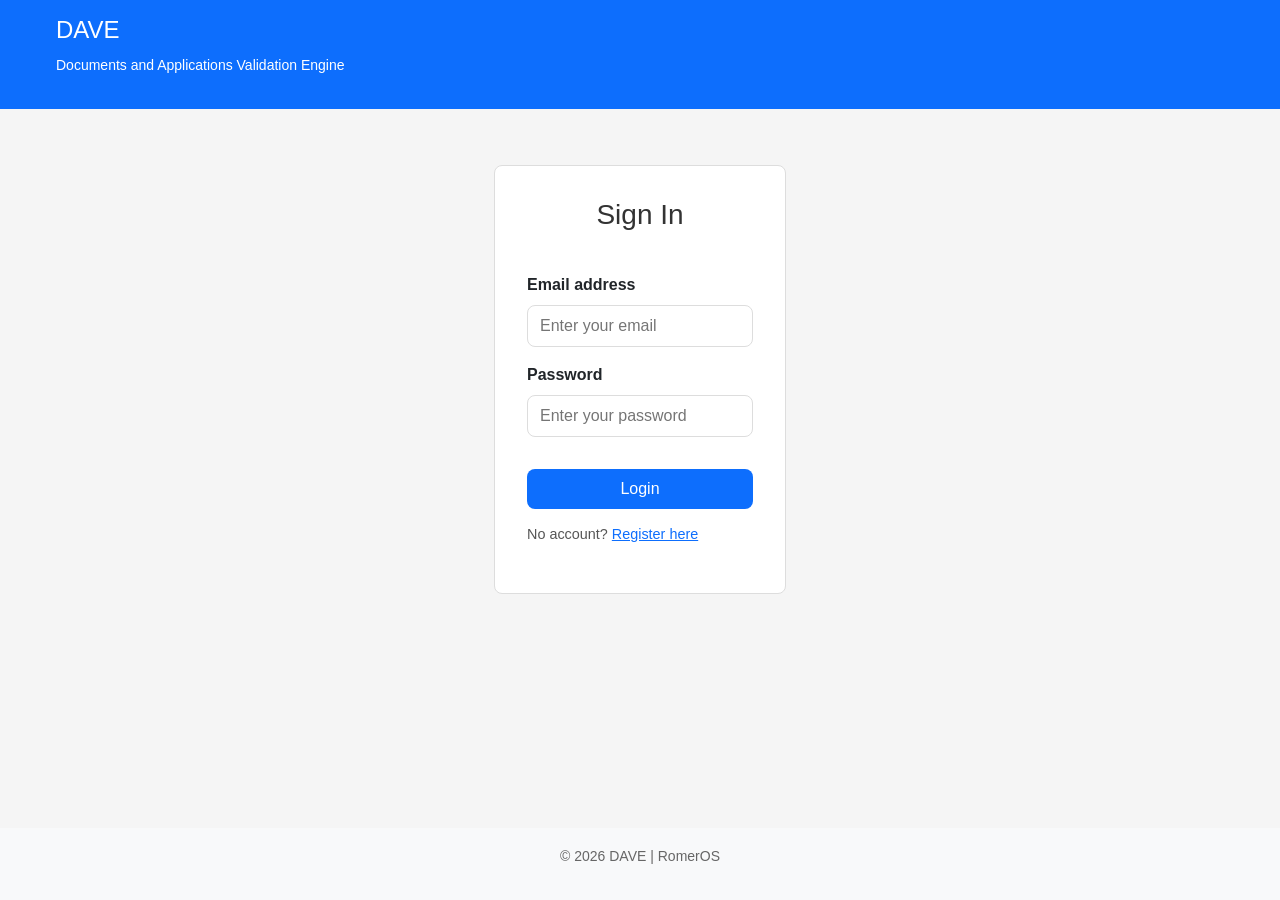
<file: DAVE_Code/frontend/index.html>
﻿<!DOCTYPE html>
<html lang="en">
<head>
    <meta charset="UTF-8">
    <meta name="viewport" content="width=device-width, initial-scale=1.0">
    <title>DAVE - Dashboard</title>
    <link href="https://cdn.jsdelivr.net/npm/bootstrap@5.3.0/dist/css/bootstrap.min.css" rel="stylesheet">
    <link rel="stylesheet" href="styles.css">
</head>
<body>

    <header class="page-header">
        <div class="main-container">
            <div class="header-top">
                <div class="title-section">
                    <h1 class="main-title">DAVE</h1>
                    <p class="subtitle"><small>Documents and Applications Validation Engine</small></p>
                </div>
                <div class="user-info">
                    <a href="profile.html" class="header-text-link" id="header-user-name" title="My Profile"></a>
                    <a href="#" id="notif-toggle" class="header-text-link" title="Notifications">
                        🔔 <span id="notif-badge" class="notif-badge" style="display:none">0</span>
                    </a>
                    <a href="profile.html" class="header-text-link">My Profile</a>
                    <a href="admin.html" id="admin-link" class="header-text-link" style="display:none">Admin Panel</a>
                    <a href="#" id="logout-btn" class="header-text-link">Logout</a>
                </div>
            </div>
        </div>
    </header>

    <div class="main-container main-content">

        <!-- Notifications panel -->
        <div id="notif-panel" class="info-card" style="display:none;max-height:320px;overflow-y:auto;margin-bottom:1.5em">
            <div class="card-title" style="display:flex;justify-content:space-between;align-items:center">
                <h5 style="margin:0">Notifications</h5>
                <button id="mark-all-btn" class="secondary-button" style="padding:0.25em 0.7em;font-size:0.82rem">Mark all read</button>
            </div>
            <div id="notif-list" class="card-content" style="padding:0"></div>
        </div>

        <!-- Applications table -->
        <div class="section">
            <div class="info-card">
                <div class="card-title" style="display:flex;justify-content:space-between;align-items:center">
                    <h5 style="margin:0">My Applications</h5>
                    <button id="new-app-btn" class="primary-button">+ New Application</button>
                </div>
                <div class="card-content" style="padding:0">
                    <div id="apps-loading" class="centered" style="padding:2.5em">
                        <span class="spinner-border spinner-border-sm"></span>&nbsp; Loading applications…
                    </div>
                    <div id="apps-empty" style="display:none;padding:2em;text-align:center;color:#666">
                        No applications yet. Click <strong>+ New Application</strong> to start.
                    </div>
                    <table id="apps-table" class="data-table" style="display:none">
                        <thead>
                            <tr>
                                <th>Case ID</th>
                                <th>Type</th>
                                <th>Status</th>
                                <th>Created</th>
                                <th>Updated</th>
                                <th></th>
                            </tr>
                        </thead>
                        <tbody id="apps-tbody"></tbody>
                    </table>
                </div>
            </div>
        </div>

    </div>

    <!-- New Application Modal -->
    <div id="new-app-modal" class="modal-overlay" style="display:none">
        <div class="modal-box">
            <div class="modal-header">
                <h5>New Application</h5>
                <button id="modal-close-btn" class="modal-close">&times;</button>
            </div>
            <div class="modal-body">
                <div class="form-group">
                    <label class="input-label">Application Type</label>
                    <select id="type-select" class="form-input">
                        <option value="">Loading…</option>
                    </select>
                </div>
                <div id="type-desc" class="info-message" style="display:none"></div>
                <div id="modal-msg" class="login-message" style="display:none"></div>
            </div>
            <div class="modal-footer">
                <button id="modal-cancel-btn" class="secondary-button">Cancel</button>
                <button id="modal-create-btn" class="primary-button">Create Application</button>
            </div>
        </div>
    </div>

    <footer class="page-footer">
        <p class="footer-text"><small>&copy; 2026 DAVE | RomerOS</small></p>
    </footer>

    <script src="api.js?v=20260427"></script>
    <script src="app.js?v=20260427"></script>
</body>
</html>
</file>
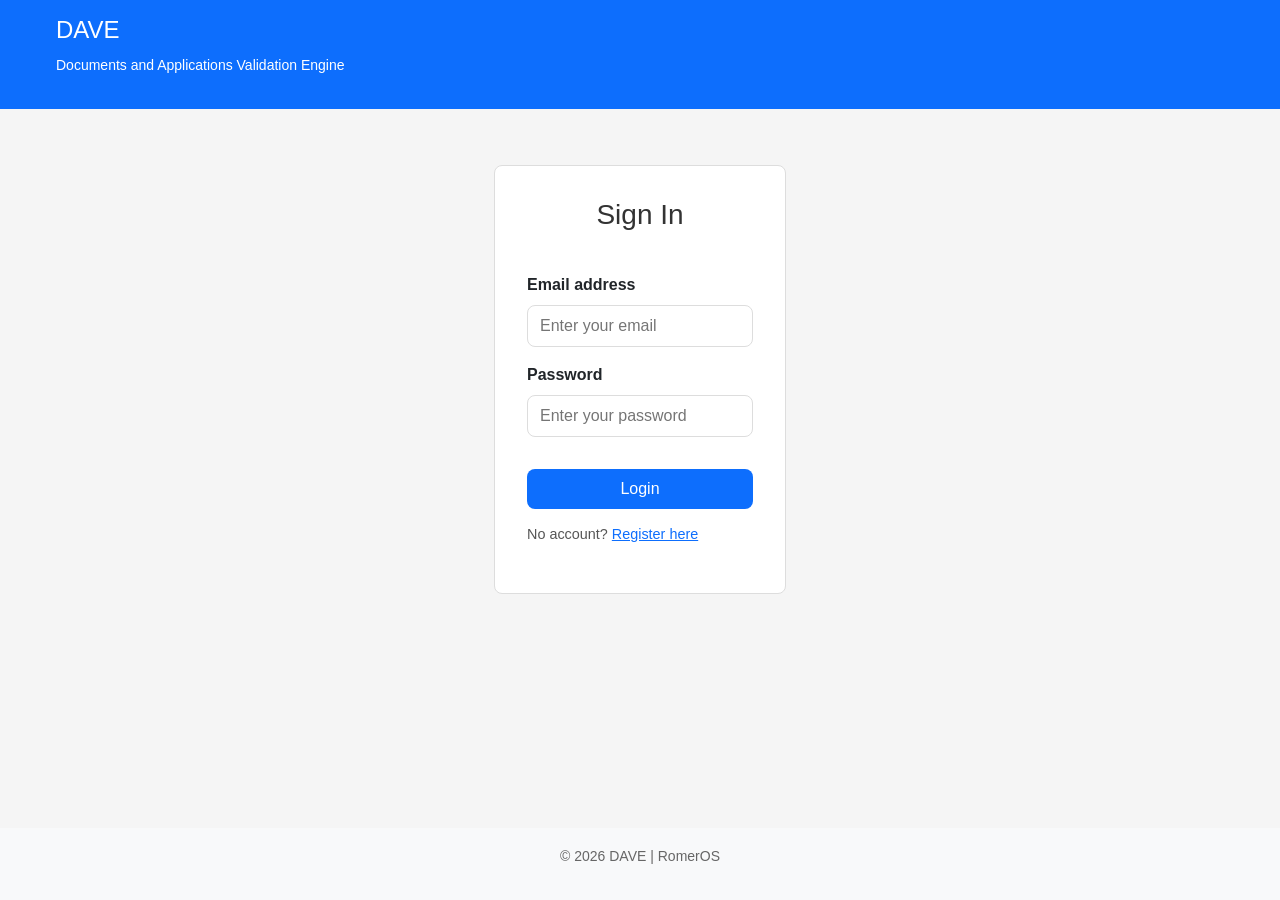
<file: DAVE_Code/frontend/admin.html>
<!DOCTYPE html>
<html lang="en">
<head>
    <meta charset="UTF-8">
    <meta name="viewport" content="width=device-width, initial-scale=1.0">
    <title>DAVE - Admin Panel</title>
    <link href="https://cdn.jsdelivr.net/npm/bootstrap@5.3.0/dist/css/bootstrap.min.css" rel="stylesheet">
    <link rel="stylesheet" href="styles.css">
</head>
<body>

    <header class="page-header">
        <div class="main-container">
            <div class="header-top">
                <div class="title-section">
                    <h1 class="main-title">DAVE - Admin</h1>
                    <p class="subtitle"><small>Documents and Applications Validation Engine</small></p>
                </div>
                <div class="user-info">
                    <a href="index.html" class="header-text-link">Dashboard</a>
                    <a href="profile.html" class="header-text-link">My Profile</a>
                    <a href="#" id="logout-btn" class="header-text-link">Logout</a>
                </div>
            </div>
        </div>
    </header>

    <div class="main-container main-content">

        <div class="tab-bar">
            <button class="tab-btn tab-active" id="tab-apps-btn" onclick="switchTab('apps')">Applications</button>
            <button class="tab-btn" id="tab-users-btn" onclick="switchTab('users')">Users</button>
        </div>

        <div id="tab-apps">
            <div class="section">
                <div class="info-card">
                    <div class="card-title" style="display:flex;justify-content:space-between;align-items:center;flex-wrap:wrap;gap:0.5em">
                        <h5 style="margin:0">All Applications</h5>
                        <div style="display:flex;gap:0.5em;align-items:center">
                            <label class="input-label" style="margin:0">Filter:</label>
                            <select id="status-filter" class="form-input" style="width:auto;padding:0.3em 0.6em">
                                <option value="">All Statuses</option>
                                <option value="draft">Draft</option>
                                <option value="submitted">Submitted</option>
                                <option value="under_review">Under Review</option>
                                <option value="approved">Approved</option>
                                <option value="rejected">Rejected</option>
                            </select>
                            <button class="secondary-button" onclick="loadAdminApps()" style="padding:0.35em 0.8em">Refresh</button>
                        </div>
                    </div>
                    <div class="card-content" style="padding:0">
                        <div id="admin-apps-loading" class="centered" style="padding:2.5em">
                            <span class="spinner-border spinner-border-sm"></span>&nbsp; Loading…
                        </div>
                        <table id="admin-apps-table" class="data-table" style="display:none">
                            <thead>
                                <tr>
                                    <th>Case ID</th>
                                    <th>Type</th>
                                    <th>Status</th>
                                    <th>Submitted</th>
                                    <th></th>
                                </tr>
                            </thead>
                            <tbody id="admin-apps-tbody"></tbody>
                        </table>
                    </div>
                </div>
            </div>
        </div>

        <div id="tab-users" style="display:none">
            <div class="section">
                <div class="info-card">
                    <div class="card-title" style="display:flex;justify-content:space-between;align-items:center">
                        <h5 style="margin:0">All Users</h5>
                        <button class="secondary-button" onclick="loadAdminUsers()" style="padding:0.35em 0.8em">Refresh</button>
                    </div>
                    <div class="card-content" style="padding:0">
                        <div id="admin-users-loading" class="centered" style="padding:2.5em">
                            <span class="spinner-border spinner-border-sm"></span>&nbsp; Loading…
                        </div>
                        <table id="admin-users-table" class="data-table" style="display:none">
                            <thead>
                                <tr>
                                    <th>Name</th>
                                    <th>Email</th>
                                    <th>Role</th>
                                    <th>Status</th>
                                    <th>Registered</th>
                                </tr>
                            </thead>
                            <tbody id="admin-users-tbody"></tbody>
                        </table>
                    </div>
                </div>
            </div>
        </div>

    </div>

    <div id="review-modal" class="modal-overlay" style="display:none">
        <div class="modal-box">
            <div class="modal-header">
                <h5 id="review-modal-title">Review Application</h5>
                <button onclick="closeReviewModal()" class="modal-close">&times;</button>
            </div>
            <div class="modal-body">
                <div id="review-info" style="margin-bottom:1em;color:#555" class="small-text"></div>
                <div class="form-group">
                    <label class="input-label">New Status</label>
                    <select id="review-status" class="form-input">
                        <option value="under_review">Under Review</option>
                        <option value="approved">Approved</option>
                        <option value="rejected">Rejected</option>
                    </select>
                </div>
                <div class="form-group">
                    <label class="input-label">Admin Notes <span style="color:#999;font-weight:normal">(optional - visible to applicant)</span></label>
                    <textarea id="review-notes" class="text-area" rows="3"
                              placeholder="Reason for decision, missing documents, etc."></textarea>
                </div>
                <div id="review-msg" class="login-message" style="display:none"></div>
            </div>
            <div class="modal-footer">
                <button onclick="closeReviewModal()" class="secondary-button">Cancel</button>
                <button onclick="submitReview()" class="primary-button">Update Status</button>
            </div>
        </div>
    </div>

    <footer class="page-footer">
        <p class="footer-text"><small>&copy; 2026 DAVE - Admin</small></p>
    </footer>

    <script src="api.js?v=20260427"></script>
    <script src="admin.js?v=20260427"></script>
</body>
</html>
</file>
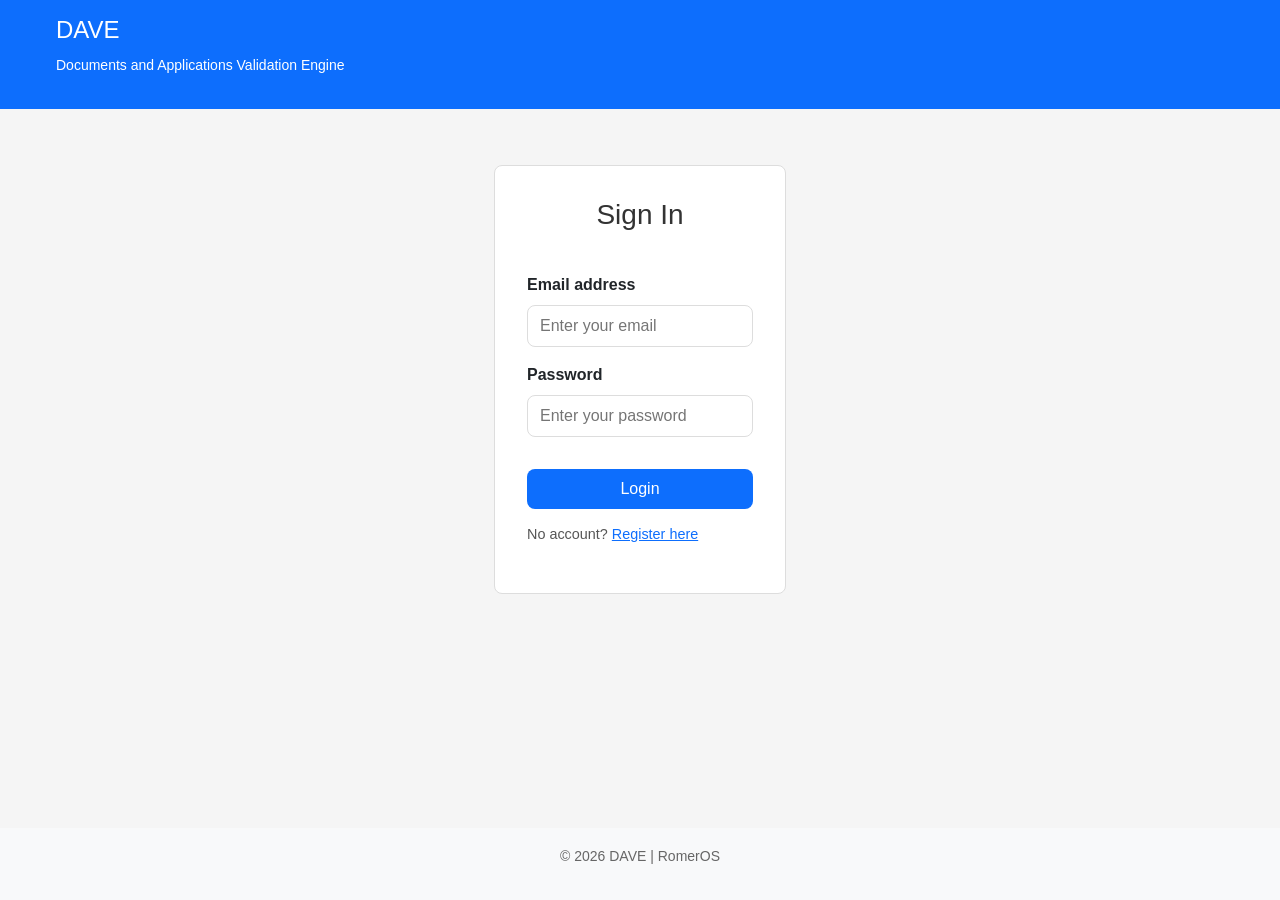
<file: DAVE_Code/frontend/application.html>
<!DOCTYPE html>
<html lang="en">
<head>
    <meta charset="UTF-8">
    <meta name="viewport" content="width=device-width, initial-scale=1.0">
    <title>DAVE - Application</title>
    <link href="https://cdn.jsdelivr.net/npm/bootstrap@5.3.0/dist/css/bootstrap.min.css" rel="stylesheet">
    <link rel="stylesheet" href="styles.css">
</head>
<body>

    <header class="page-header">
        <div class="main-container">
            <div class="header-top">
                <div class="title-section">
                    <h1 class="main-title">DAVE</h1>
                    <p class="subtitle"><small>Documents and Applications Validation Engine</small></p>
                </div>
                <div class="user-info">
                    <a href="index.html" class="header-text-link">My Applications</a>
                    <a href="profile.html" class="header-text-link">My Profile</a>
                    <a href="#" id="logout-btn" class="header-text-link">Logout</a>
                </div>
            </div>
        </div>
    </header>

    <div class="main-container main-content">

        <div id="loading-section" class="centered" style="padding:3em">
            <span class="spinner-border"></span>&nbsp; Loading application…
        </div>

        <div id="content-section" style="display:none">

            <div class="section">
                <div class="info-card">
                    <div class="card-title" style="display:flex;justify-content:space-between;align-items:center;flex-wrap:wrap;gap:0.5em">
                        <h5 style="margin:0" id="app-page-title">Application</h5>
                        <div id="app-actions"></div>
                    </div>
                    <div class="card-content">
                        <div class="two-columns">
                            <div class="column">
                                <table class="info-table">
                                    <tr><td class="label">Case ID:</td>   <td id="case-id">—</td></tr>
                                    <tr><td class="label">Type:</td>       <td id="app-type">—</td></tr>
                                    <tr><td class="label">Status:</td>     <td id="app-status">—</td></tr>
                                </table>
                            </div>
                            <div class="column">
                                <table class="info-table">
                                    <tr><td class="label">Created:</td>    <td id="created-at">—</td></tr>
                                    <tr><td class="label">Updated:</td>    <td id="updated-at">—</td></tr>
                                    <tr><td class="label">Submitted:</td>  <td id="submitted-at">—</td></tr>
                                </table>
                            </div>
                        </div>
                        <div id="admin-notes-row" style="display:none;margin-top:0.75em;padding:0.5em;background:#fff3cd;border-radius:0.4em">
                            <strong>Admin Notes:</strong> <span id="admin-notes"></span>
                        </div>
                    </div>
                </div>
            </div>

            <div class="section">
                <div class="info-card">
                    <div class="card-title" style="display:flex;justify-content:space-between;align-items:center">
                        <h5 style="margin:0">Application Form</h5>
                        <div>
                            <button id="edit-btn"   class="secondary-button" style="display:none;padding:0.3em 0.8em;font-size:0.85rem">Edit</button>
                            <button id="save-btn"   class="primary-button"   style="display:none;padding:0.3em 0.8em;font-size:0.85rem">Save</button>
                            <button id="cancel-btn" class="danger-button"    style="display:none;padding:0.3em 0.8em;font-size:0.85rem;margin-left:0.3em">Cancel</button>
                        </div>
                    </div>
                    <div class="card-content">
                        <div id="form-view"></div>
                        <div id="form-edit" style="display:none"></div>
                        <div id="form-msg" class="login-message" style="display:none;margin-top:0.5em"></div>
                    </div>
                </div>
            </div>

            <div class="section">
                <div class="info-card">
                    <div class="card-title"><h5 style="margin:0">Document Checklist</h5></div>
                    <div class="card-content">
                        <div id="checklist-loading" class="centered" style="padding:1em">
                            <span class="spinner-border spinner-border-sm"></span>
                        </div>
                        <div id="checklist-notice" style="display:none"></div>
                        <div id="checklist-list"></div>
                    </div>
                </div>
            </div>

            <div class="section">
                <div class="info-card">
                    <div class="card-title">
                        <h5 style="margin:0">AI Document Suggestions</h5>
                    </div>
                    <div class="card-content">
                        <p class="small-text" style="color:#6c757d;margin-bottom:0.75em">
                            Based on your form answers, the AI may recommend additional
                            documents. These are advisory only and are separate from the
                            required checklist above.
                        </p>
                        <div id="ai-suggestions-panel">
                            <p style="color:#666;font-size:0.85rem">Loading…</p>
                        </div>
                    </div>
                </div>
            </div>

            <div class="section" id="upload-section" style="display:none">
                <div class="info-card">
                    <div class="card-title"><h5 style="margin:0">Upload Additional Document</h5></div>
                    <div class="card-content">
                        <p class="small-text" style="color:#6c757d;margin-bottom:0.75em">
                            Upload a document that is not listed in the checklist above.
                            Accepted formats: <strong>PDF, JPG, JPEG, PNG</strong> - max 10 MB.
                        </p>
                        <div id="upload-form-notice" style="display:none"></div>
                        <div class="form-group">
                            <label class="input-label">Document Type</label>
                            <input type="text" id="doc-type-input" class="form-input"
                                   placeholder="e.g. Bank Statement, Cover Letter…">
                        </div>
                        <div class="form-group">
                            <label class="input-label">Select File</label>
                            <input type="file" id="file-input" class="file-input"
                                   accept=".pdf,.jpg,.jpeg,.png">
                            <small class="help-text">PDF, JPG, JPEG, PNG - max 10 MB</small>
                        </div>
                        <button id="upload-btn" class="primary-button" disabled>Upload</button>
                        <div id="upload-msg" class="login-message" style="display:none;margin-top:0.75em"></div>
                    </div>
                </div>
            </div>

            <div class="section">
                <div class="info-card">
                    <div class="card-title"><h5 style="margin:0">Uploaded Documents</h5></div>
                    <div class="card-content">
                        <div id="docs-loading" class="centered" style="padding:1em">
                            <span class="spinner-border spinner-border-sm"></span>
                        </div>
                        <div id="docs-empty" style="display:none;color:#666">No documents uploaded yet.</div>
                        <div id="docs-list"></div>
                    </div>
                </div>
            </div>

        </div>
    </div>

    <footer class="page-footer">
        <p class="footer-text"><small>&copy; 2026 DAVE</small></p>
    </footer>

    <script src="api.js?v=20260427"></script>
    <script src="application.js?v=20260427"></script>
</body>
</html>
</file>
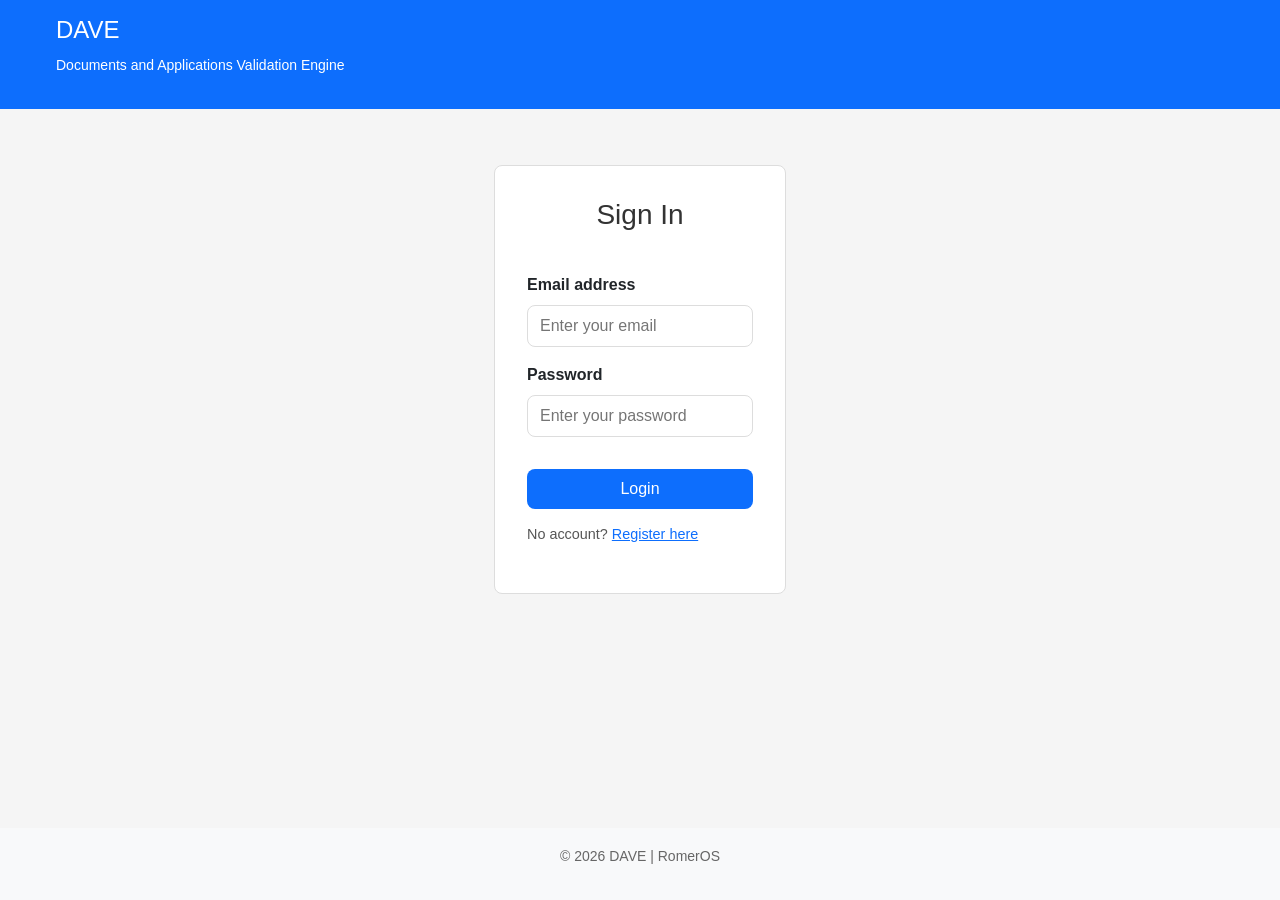
<file: DAVE_Code/frontend/login.html>
<!DOCTYPE html>
<html lang="en">
<head>
    <meta charset="UTF-8">
    <meta name="viewport" content="width=device-width, initial-scale=1.0">
    <title>DAVE - Login</title>
    <link href="https://cdn.jsdelivr.net/npm/bootstrap@5.3.0/dist/css/bootstrap.min.css" rel="stylesheet">
    <link rel="stylesheet" href="styles.css">
</head>
<body>

    <header class="page-header">
        <div class="main-container">
            <div class="header-top">
                <div class="title-section">
                    <h1 class="main-title">DAVE</h1>
                    <p class="subtitle"><small>Documents and Applications Validation Engine</small></p>
                </div>
            </div>
        </div>
    </header>

    <div class="main-container main-content">
        
        <div class="section">
            <div class="full-width">
                <div class="login-container">

                    <!-- LOGIN -->
                    <div id="login-section">
                        <form class="login-form" id="login-form">
                            <h3 class="form-title">Sign In</h3>

                            <div class="form-group">
                                <label for="email" class="input-label">Email address</label>
                                <input type="email" class="form-input" id="email" placeholder="Enter your email" required>
                            </div>

                            <div class="form-group">
                                <label for="password" class="input-label">Password</label>
                                <input type="password" class="form-input" id="password" placeholder="Enter your password" required>
                            </div>

                            <button type="submit" class="primary-button login-button">Login</button>

                            <div id="login-message" class="login-message" style="display:none"></div>

                            <p style="margin-top:1em;font-size:0.9rem;color:#555">
                                No account? <a href="#" onclick="showSection('register');return false;">Register here</a>
                            </p>
                        </form>
                    </div>

                    <!-- REGISTER -->
                    <div id="register-section" style="display:none">
                        <form class="login-form" id="register-form">
                            <h3 class="form-title">Create Account</h3>

                            <div class="form-group">
                                <label for="reg-name" class="input-label">Full Name</label>
                                <input type="text" class="form-input" id="reg-name" placeholder="Your full name" required minlength="2">
                            </div>

                            <div class="form-group">
                                <label for="reg-email" class="input-label">Email address</label>
                                <input type="email" class="form-input" id="reg-email" placeholder="Enter your email" required>
                            </div>

                            <div class="form-group">
                                <label for="reg-password" class="input-label">Password</label>
                                <input type="password" class="form-input" id="reg-password" placeholder="Min 8 chars, uppercase, lowercase, digit" required minlength="8">
                                <small class="help-text">Must contain at least one uppercase letter, lowercase letter, and digit.</small>
                            </div>

                            <button type="submit" class="primary-button login-button">Create Account</button>

                            <div id="register-message" class="login-message" style="display:none"></div>

                            <p style="margin-top:1em;font-size:0.9rem;color:#555">
                                Already have an account? <a href="#" onclick="showSection('login');return false;">Sign in</a>
                            </p>
                        </form>
                    </div>

                </div>
            </div>
        </div>

    </div>

    <footer class="page-footer">
        <div class="main-container">
            <p class="footer-text">
                <small>&copy; 2026 DAVE | RomerOS</small>
            </p>
        </div>
    </footer>

    <script src="https://cdn.jsdelivr.net/npm/bootstrap@5.3.0/dist/js/bootstrap.bundle.min.js"></script>
    <script src="api.js?v=20260427"></script>
    <script src="login.js?v=20260427"></script>
</body>
</html>
</file>
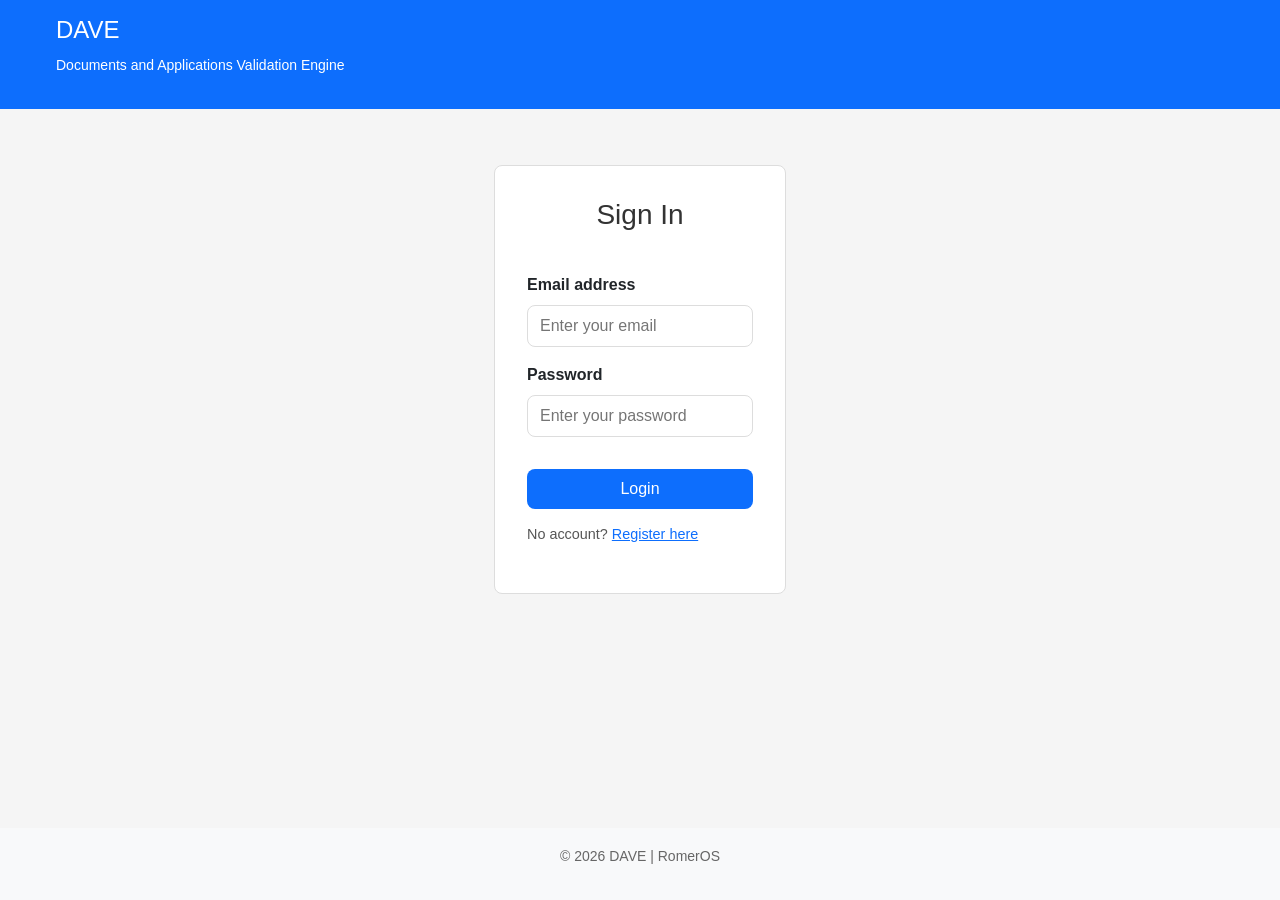
<file: DAVE_Code/frontend/profile.html>
<!DOCTYPE html>
<html lang="en">
<head>
    <meta charset="UTF-8">
    <meta name="viewport" content="width=device-width, initial-scale=1.0">
    <title>DAVE - My Profile</title>
    <link href="https://cdn.jsdelivr.net/npm/bootstrap@5.3.0/dist/css/bootstrap.min.css" rel="stylesheet">
    <link rel="stylesheet" href="styles.css">
</head>
<body>

    <header class="page-header">
        <div class="main-container">
            <div class="header-top">
                <div class="title-section">
                    <h1 class="main-title">DAVE</h1>
                    <p class="subtitle"><small>Documents and Applications Validation Engine</small></p>
                </div>
                <div class="user-info">
                    <span id="header-user-name" style="margin-right:1em"></span>
                    <a href="index.html" class="header-text-link">Dashboard</a>
                    <a href="admin.html" id="admin-link" class="header-text-link" style="display:none">Admin Panel</a>
                    <a href="#" id="logout-btn" class="header-text-link">Logout</a>
                </div>
            </div>
        </div>
    </header>

    <div class="main-container main-content">

        <div class="section">
            <h4 style="margin-bottom:1.25em">My Profile</h4>

            <!-- Tab bar -->
            <ul class="profile-tabs" id="profile-tabs">
                <li class="profile-tab active" data-tab="tab-info">Personal Info</li>
                <li class="profile-tab" data-tab="tab-password">Change Password</li>
                <li class="profile-tab" data-tab="tab-notif">Notification Preferences</li>
                <li class="profile-tab" data-tab="tab-sessions">Active Sessions</li>
            </ul>

            <!-- ── Tab: Personal Info ── -->
            <div id="tab-info" class="tab-panel">
                <div class="info-card">
                    <div class="card-title"><h5 style="margin:0">Personal Information</h5></div>
                    <div class="card-content">
                        <form id="info-form" novalidate>
                            <div class="profile-form-grid">
                                <div class="form-group">
                                    <label class="input-label" for="p-full-name">Full Name</label>
                                    <input type="text" id="p-full-name" class="form-input" placeholder="Your full name" required>
                                </div>
                                <div class="form-group">
                                    <label class="input-label" for="p-email">Email Address</label>
                                    <input type="email" id="p-email" class="form-input" disabled title="Email cannot be changed">
                                    <span class="help-text">Email address cannot be changed.</span>
                                </div>
                                <div class="form-group">
                                    <label class="input-label" for="p-phone">Phone Number</label>
                                    <input type="tel" id="p-phone" class="form-input" placeholder="+353 87 123 4567">
                                </div>
                                <div class="form-group">
                                    <label class="input-label">Account Role</label>
                                    <input type="text" id="p-role" class="form-input" disabled>
                                </div>
                                <div class="form-group">
                                    <label class="input-label">Member Since</label>
                                    <input type="text" id="p-created" class="form-input" disabled>
                                </div>
                            </div>
                            <div id="info-msg" class="login-message" style="display:none"></div>
                            <div style="margin-top:1.25em">
                                <button type="submit" class="primary-button" id="info-save-btn">Save Changes</button>
                            </div>
                        </form>
                    </div>
                </div>
            </div>

            <!-- ── Tab: Change Password ── -->
            <div id="tab-password" class="tab-panel" style="display:none">
                <div class="info-card">
                    <div class="card-title"><h5 style="margin:0">Change Password</h5></div>
                    <div class="card-content">
                        <form id="pw-form" novalidate style="max-width:30em">
                            <div class="form-group">
                                <label class="input-label" for="pw-current">Current Password</label>
                                <input type="password" id="pw-current" class="form-input" placeholder="Enter current password" autocomplete="current-password">
                            </div>
                            <div class="form-group">
                                <label class="input-label" for="pw-new">New Password</label>
                                <input type="password" id="pw-new" class="form-input" placeholder="At least 8 chars, 1 number, 1 uppercase" autocomplete="new-password">
                                <span class="help-text">Must be at least 8 characters and contain at least one uppercase letter and one number.</span>
                            </div>
                            <div class="form-group">
                                <label class="input-label" for="pw-confirm">Confirm New Password</label>
                                <input type="password" id="pw-confirm" class="form-input" placeholder="Repeat new password" autocomplete="new-password">
                            </div>
                            <div id="pw-msg" class="login-message" style="display:none"></div>
                            <div style="margin-top:1.25em">
                                <button type="submit" class="primary-button" id="pw-save-btn">Update Password</button>
                            </div>
                        </form>
                    </div>
                </div>
            </div>

            <!-- ── Tab: Notification Preferences ── -->
            <div id="tab-notif" class="tab-panel" style="display:none">
                <div class="info-card">
                    <div class="card-title"><h5 style="margin:0">Notification Preferences</h5></div>
                    <div class="card-content">
                        <p class="small-text" style="margin-bottom:1.25em">Choose which events trigger in-app and email notifications.</p>
                        <div id="notif-prefs-body">
                            <div style="text-align:center;padding:2em">
                                <span class="spinner-border spinner-border-sm"></span> Loading…
                            </div>
                        </div>
                        <div id="notif-prefs-msg" class="login-message" style="display:none"></div>
                        <div style="margin-top:1.25em">
                            <button class="primary-button" id="notif-save-btn">Save Preferences</button>
                        </div>
                    </div>
                </div>
            </div>

            <!-- ── Tab: Active Sessions ── -->
            <div id="tab-sessions" class="tab-panel" style="display:none">
                <div class="info-card">
                    <div class="card-title" style="display:flex;justify-content:space-between;align-items:center">
                        <h5 style="margin:0">Active Sessions</h5>
                        <button class="danger-button" id="logout-all-btn">Sign out all devices</button>
                    </div>
                    <div class="card-content" style="padding:0">
                        <div id="sessions-body">
                            <div style="text-align:center;padding:2em">
                                <span class="spinner-border spinner-border-sm"></span> Loading…
                            </div>
                        </div>
                    </div>
                </div>
            </div>

        </div>
    </div>

    <footer class="page-footer">
        <p class="footer-text"><small>&copy; 2026 DAVE</small></p>
    </footer>

    <script src="api.js?v=20260427"></script>
    <script src="profile.js?v=20260427"></script>
</body>
</html>
</file>
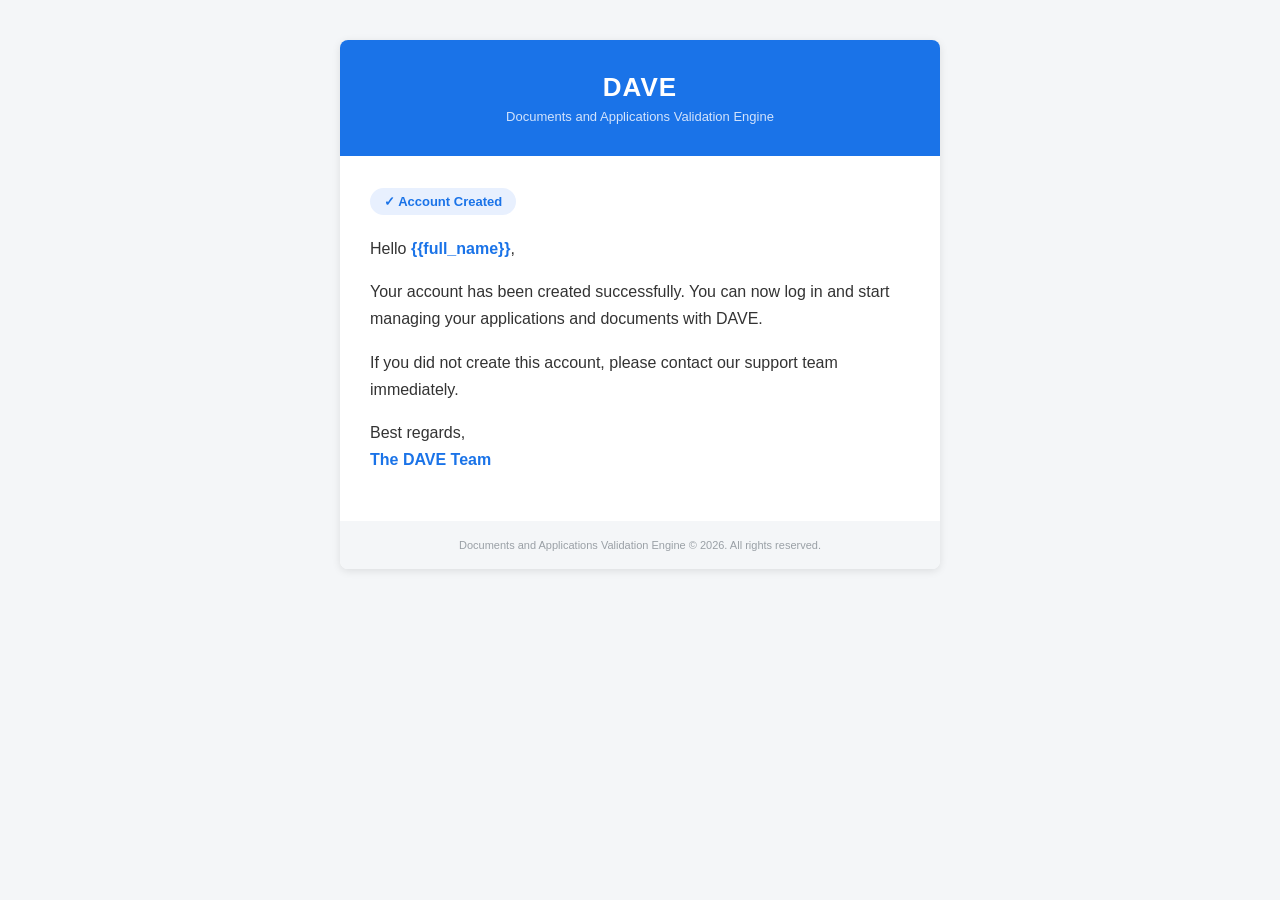
<file: DAVE_Code/backend/templates/emails/welcome.html>
<!DOCTYPE html>
<html lang="en">
<head>
  <meta charset="UTF-8">
  <meta name="viewport" content="width=device-width, initial-scale=1.0">
  <title>Welcome to DAVE</title>
  <style>
    body { font-family: Arial, sans-serif; background: #f4f6f8; margin: 0; padding: 0; }
    .container { max-width: 600px; margin: 40px auto; background: #ffffff; border-radius: 8px; overflow: hidden; box-shadow: 0 2px 8px rgba(0,0,0,0.1); }
    .header { background: #1a73e8; padding: 32px 30px; text-align: center; }
    .header h1 { color: #ffffff; margin: 0; font-size: 26px; letter-spacing: 1px; }
    .header p  { color: #d2e3fc; margin: 6px 0 0; font-size: 13px; }
    .body { padding: 32px 30px; }
    .body p { color: #333333; line-height: 1.7; margin: 0 0 16px; }
    .body strong { color: #1a73e8; }
    .badge { display: inline-block; background: #e8f0fe; color: #1a73e8; padding: 6px 14px; border-radius: 20px; font-size: 13px; font-weight: bold; margin-bottom: 20px; }
    .footer { background: #f4f6f8; padding: 18px 30px; text-align: center; }
    .footer p { color: #9aa0a6; font-size: 11px; margin: 0; }
  </style>
</head>
<body>
  <div class="container">
    <div class="header">
      <h1>DAVE</h1>
      <p>Documents and Applications Validation Engine</p>
    </div>
    <div class="body">
      <span class="badge">&#10003; Account Created</span>
      <p>Hello <strong>{{full_name}}</strong>,</p>
      <p>Your account has been created successfully. You can now log in and start managing your applications and documents with DAVE.</p>
      <p>If you did not create this account, please contact our support team immediately.</p>
      <p>Best regards,<br><strong>The DAVE Team</strong></p>
    </div>
    <div class="footer">
      <p>Documents and Applications Validation Engine &copy; 2026. All rights reserved.</p>
    </div>
  </div>
</body>
</html>
</file>
<file: DAVE_Code/frontend/styles.css>
body {
    font-family: Arial, sans-serif;
    background-color: #f5f5f5;
    margin: 0;
    padding: 0;
    min-height: 100vh;
    display: flex;
    flex-direction: column;
}

.page-header {
    background-color: #0d6efd;
    color: white;
    padding-top: 1em;
    padding-bottom: 1em;
}

.main-container {
    max-width: 75em;
    margin-left: auto;
    margin-right: auto;
    padding-left: 1em;
    padding-right: 1em;
}

.header-top {
    display: flex;
    justify-content: space-between;
    align-items: center;
}

.title-section {
    flex: 1;
}

.main-title {
    font-size: 1.5rem;
    margin: 0;
}

.subtitle {
    margin-top: 0.5em;
}

.user-info {
    text-align: right;
}

.main-content {
    padding-top: 2em;
    padding-bottom: 2em;
}

.section {
    margin-bottom: 2em;
}

.full-width {
    width: 100%;
}

.centered {
    text-align: center;
}

#status-section {
    background: white;
    padding: 1em;
    border: 1px solid #ddd;
    border-radius: 0.5em;
}

#status-badge {
    font-size: 1.2rem;
    padding-top: 0.5em;
    padding-bottom: 0.5em;
    padding-left: 1em;
    padding-right: 1em;
    display: inline-block;
    border-radius: 0.25em;
}

.status-warning {
    background-color: #ffc107;
    color: black;
}

.info-card {
    background: white;
    border: 1px solid #ddd;
    border-radius: 0.5em;
    margin-bottom: 1em;
}

.card-title {
    background-color: #f8f9fa;
    padding: 1em;
    border-bottom: 1px solid #ddd;
}

.card-title h5 {
    font-size: 1.1rem;
}

.card-content {
    padding: 1em;
}

.two-columns {
    display: flex;
    gap: 1em;
}

.column {
    flex: 1;
}

.info-table {
    width: 100%;
    border-collapse: collapse;
}

.info-table td {
    padding-top: 0.5em;
    padding-bottom: 0.5em;
    padding-left: 1em;
    padding-right: 1em;
}

.label {
    font-weight: bold;
    color: #666;
    width: 9em;
}

.info-message {
    background-color: #d1ecf1;
    border: 1px solid #bee5eb;
    padding: 1em;
    border-radius: 0.5em;
    margin-bottom: 1em;
}

.form-group {
    margin-bottom: 1em;
}

.input-label {
    display: block;
    margin-bottom: 0.5em;
    font-weight: bold;
}

.file-input {
    display: block;
    width: 100%;
    padding: 0.5em;
    border: 1px solid #ddd;
    border-radius: 0.5em;
    cursor: pointer;
}

.help-text {
    display: block;
    margin-top: 0.5em;
    color: #666;
}

.primary-button {
    background-color: #0d6efd;
    color: white;
    border: none;
    padding-top: 0.5em;
    padding-bottom: 0.5em;
    padding-left: 1.5em;
    padding-right: 1.5em;
    border-radius: 0.5em;
    cursor: pointer;
    font-size: 1rem;
}

.primary-button:disabled {
    background-color: #ccc;
    cursor: not-allowed;
}

.status-message {
    margin-top: 1em;
}

.message-box {
    padding: 1em;
    border: 1px solid #ddd;
    border-radius: 0.5em;
    background-color: #f8f9fa;
}

.success-alert {
    background-color: #d4edda;
    border-color: #c3e6cb;
    color: #155724;
}

.error-alert {
    background-color: #f8d7da;
    border-color: #f5c6cb;
    color: #721c24;
}

.info-alert {
    background-color: #d1ecf1;
    border-color: #bee5eb;
    color: #0c5460;
}

.default-alert {
    background-color: #e2e3e5;
    border-color: #d6d8db;
    color: #383d41;
}

.text-area {
    width: 100%;
    padding: 0.5em;
    border: 1px solid #ddd;
    border-radius: 0.5em;
    font-family: monospace;
    resize: vertical;
}

.text-info {
    margin-top: 0.5em;
}

.small-text {
    color: #666;
    font-size: 0.9rem;
}

.info-group {
    margin-bottom: 1em;
}

.info-group h6 {
    margin-bottom: 0.5em;
}

.large-text {
    font-size: 1.2rem;
    margin-top: 0.5em;
    margin-bottom: 0.5em;
}

.status-badge {
    display: inline-block;
    padding-top: 0.5em;
    padding-bottom: 0.5em;
    padding-left: 1em;
    padding-right: 1em;
    border-radius: 0.25em;
    background-color: #6c757d;
    color: white;
}

.badge-valid {
    background-color: #28a745;
}

.badge-expired {
    background-color: #dc3545;
}

.badge-pending {
    background-color: #6c757d;
}

.normal-text {
    font-size: 1rem;
}

.valid-text {
    color: #28a745;
}

.expired-text {
    color: #dc3545;
}

.page-footer {
    background-color: #f8f9fa;
    text-align: center;
    padding-top: 1em;
    padding-bottom: 1em;
    margin-top: auto;
}

.footer-text {
    color: #666;
}

.login-container {
    max-width: 30em;
    margin-left: auto;
    margin-right: auto;
    margin-top: 1.5em;
}

.login-form {
    background: white;
    padding-top: 2em;
    padding-bottom: 2em;
    padding-left: 2em;
    padding-right: 2em;
    border: 1px solid #ddd;
    border-radius: 0.5em;
}

.form-title {
    text-align: center;
    margin-bottom: 1.5em;
    color: #333;
}

.form-input {
    display: block;
    width: 100%;
    padding-top: 0.5em;
    padding-bottom: 0.5em;
    padding-left: 0.75em;
    padding-right: 0.75em;
    border: 1px solid #ddd;
    border-radius: 0.5em;
    font-size: 1rem;
}

.form-input:focus {
    outline: none;
    border-color: #0d6efd;
}

.login-button {
    width: 100%;
    margin-top: 1em;
}

.login-message {
    margin-top: 1em;
    padding-top: 0.75em;
    padding-bottom: 0.75em;
    padding-left: 1em;
    padding-right: 1em;
    border-radius: 0.5em;
    text-align: center;
}


.user-link {
    color: white;
    text-decoration: underline;
    cursor: pointer;
}

.user-link:hover {
    color: #e0e0e0;
}


@media (max-width: 48em) {
    .two-columns {
        flex-direction: column;
    }
    
    .header-top {
        flex-direction: column;
        text-align: center;
    }
    
    .user-info {
        text-align: center;
        margin-top: 0.5em;
    }
}

.secondary-button {
    background-color: #6c757d;
    color: white;
    border: none;
    padding: 0.5em 1.5em;
    border-radius: 0.5em;
    cursor: pointer;
    font-size: 1rem;
}

.secondary-button:hover {
    background-color: #5a6268;
}

.danger-button {
    background-color: #dc3545;
    color: white;
    border: none;
    padding: 0.5em 1.5em;
    border-radius: 0.5em;
    cursor: pointer;
    font-size: 1rem;
}

.danger-button:hover {
    background-color: #c82333;
}

.success-button {
    background-color: #198754;
    color: white;
    border: none;
    padding: 0.5em 1.5em;
    border-radius: 0.5em;
    cursor: pointer;
    font-size: 1rem;
}

.success-button:hover {
    background-color: #157347;
}

.status-chip {
    display: inline-block;
    padding: 0.2em 0.6em;
    border-radius: 0.3em;
    color: white;
    font-size: 0.82rem;
    font-weight: bold;
    white-space: nowrap;
}

.data-table {
    width: 100%;
    border-collapse: collapse;
}

.data-table th,
.data-table td {
    padding: 0.75em 1em;
    border-bottom: 1px solid #dee2e6;
    text-align: left;
    vertical-align: middle;
}

.data-table thead th {
    background-color: #f8f9fa;
    font-weight: bold;
    font-size: 0.9rem;
    text-transform: uppercase;
    letter-spacing: 0.03em;
    color: #555;
}

.data-table tbody tr:hover {
    background-color: #f8f9fa;
}

.modal-overlay {
    position: fixed;
    inset: 0;
    background: rgba(0, 0, 0, 0.5);
    display: flex;
    align-items: center;
    justify-content: center;
    z-index: 1000;
    padding: 1em;
}

.modal-box {
    background: white;
    border-radius: 0.5em;
    width: 100%;
    max-width: 34em;
    box-shadow: 0 6px 24px rgba(0, 0, 0, 0.2);
}

.modal-header {
    display: flex;
    justify-content: space-between;
    align-items: center;
    padding: 1em 1.25em;
    border-bottom: 1px solid #dee2e6;
}

.modal-header h5 {
    margin: 0;
    font-size: 1.1rem;
}

.modal-body {
    padding: 1.25em;
}

.modal-footer {
    display: flex;
    justify-content: flex-end;
    gap: 0.5em;
    padding: 1em 1.25em;
    border-top: 1px solid #dee2e6;
}

.modal-close {
    background: none;
    border: none;
    font-size: 1.4rem;
    line-height: 1;
    cursor: pointer;
    color: #666;
    padding: 0;
}

.modal-close:hover {
    color: #333;
}

.notif-badge {
    display: inline-block;
    background: #dc3545;
    color: white;
    border-radius: 50%;
    font-size: 0.68rem;
    font-weight: bold;
    padding: 0 0.38em;
    min-width: 1.2em;
    text-align: center;
    vertical-align: top;
    line-height: 1.4;
}

.notif-item {
    padding: 0.75em 1em;
    border-bottom: 1px solid #eee;
    cursor: pointer;
    transition: background 0.1s;
}

.notif-item:last-child {
    border-bottom: none;
}

.notif-item:hover {
    background: #f8f9fa;
}

.notif-unread {
    background: #e8f0fe;
    border-left: 3px solid #0d6efd;
}

.notif-title {
    font-weight: bold;
    font-size: 0.9rem;
    margin-bottom: 0.15em;
}

.notif-msg {
    color: #555;
    font-size: 0.85rem;
}

.notif-time {
    color: #999;
    font-size: 0.78rem;
    margin-top: 0.25em;
}

.header-icon-link {
    color: white;
    text-decoration: none;
    margin-left: 1em;
    font-size: 1.1rem;
}

.header-icon-link:hover {
    color: #d0e4ff;
}

.header-text-link {
    color: white;
    text-decoration: none;
    margin-left: 1em;
    font-size: 0.9rem;
}

.header-text-link:hover {
    text-decoration: underline;
    color: #d0e4ff;
}

.doc-item {
    display: flex;
    align-items: center;
    gap: 1em;
    padding: 0.75em 0;
    border-bottom: 1px solid #eee;
}

.doc-item:last-child {
    border-bottom: none;
}

.doc-thumb {
    flex-shrink: 0;
    width: 64px;
    height: 64px;
    display: flex;
    align-items: center;
    justify-content: center;
    background: #f8f9fa;
    border-radius: 4px;
    overflow: hidden;
}

.doc-info {
    flex: 1;
    min-width: 0;
}

.doc-actions {
    flex-shrink: 0;
}

.checklist-item {
    display: flex;
    align-items: flex-start;
    gap: 0.75em;
    padding: 0.6em 0;
    border-bottom: 1px solid #eee;
}

.checklist-item:last-child {
    border-bottom: none;
}

.checklist-icon {
    font-size: 1.2rem;
    flex-shrink: 0;
    line-height: 1.4;
}

.checklist-info {
    flex: 1;
}

.checklist-done .checklist-info strong {
    color: #155724;
}

.checklist-pending .checklist-icon {
    opacity: 0.85;
}

.req-badge {
    background: #dc3545;
    color: white;
    font-size: 0.72rem;
    padding: 0.1em 0.4em;
    border-radius: 0.25em;
    margin-left: 0.4em;
    font-weight: bold;
}

.opt-badge {
    background: #6c757d;
    color: white;
    font-size: 0.72rem;
    padding: 0.1em 0.4em;
    border-radius: 0.25em;
    margin-left: 0.4em;
}

/* Conditional document badge */
.cond-badge {
    background: #0d6efd;
    color: white;
    font-size: 0.72rem;
    padding: 0.1em 0.4em;
    border-radius: 0.25em;
    margin-left: 0.4em;
}

/* Condition label (small descriptor under the document type) */
.condition-label {
    color: #0d6efd;
    font-style: italic;
}

/* Validation badges */
.val-badge {
    display: inline-block;
    font-size: 0.78rem;
    padding: 0.15em 0.5em;
    border-radius: 0.25em;
    margin-top: 0.25em;
}
.val-ok   { background: #d1e7dd; color: #0a3622; }
.val-fail { background: #f8d7da; color: #842029; }

/* AI suggestions list */
.ai-suggestion-list {
    list-style: none;
    margin: 0;
    padding: 0;
}
.ai-suggestion-list li {
    padding: 0.6em 0;
    border-bottom: 1px solid #f0f0f0;
    font-size: 0.9rem;
}
.ai-suggestion-list li:last-child {
    border-bottom: none;
}

/* Inline checklist upload row */
.cl-upload-row {
    display: flex;
    align-items: center;
    flex-wrap: wrap;
    gap: 0.4em;
}

.cl-file-label {
    display: inline-flex;
    align-items: center;
    cursor: pointer;
    background: #f8f9fa;
    border: 1px solid #ced4da;
    border-radius: 0.3em;
    padding: 0.22em 0.7em;
    font-size: 0.82rem;
    color: #495057;
    max-width: 220px;
    overflow: hidden;
    white-space: nowrap;
    text-overflow: ellipsis;
}
.cl-file-label:hover {
    background: #e9ecef;
}

.cl-file-text {
    overflow: hidden;
    white-space: nowrap;
    text-overflow: ellipsis;
    max-width: 180px;
    display: inline-block;
}

/* Inline uploaded doc actions row */
.cl-doc-row {
    display: flex;
    flex-direction: column;
    gap: 0.3em;
    margin-top: 0.35em;
}
.cl-doc-actions {
    display: flex;
    flex-wrap: wrap;
    gap: 0.3em;
    margin-top: 0.2em;
}

.tab-bar {
    display: flex;
    border-bottom: 2px solid #dee2e6;
    margin-bottom: 1.5em;
}

.tab-btn {
    background: none;
    border: none;
    border-bottom: 3px solid transparent;
    margin-bottom: -2px;
    padding: 0.6em 1.5em;
    font-size: 1rem;
    cursor: pointer;
    color: #666;
    font-weight: 500;
    transition: color 0.1s;
}

.tab-btn:hover {
    color: #0d6efd;
}

.tab-active {
    color: #0d6efd !important;
    border-bottom-color: #0d6efd !important;
    font-weight: bold;
}

/* ── Profile page ──────────────────────────────────────────────────────────── */

.profile-tabs {
    list-style: none;
    margin: 0 0 1.5em;
    padding: 0;
    display: flex;
    border-bottom: 2px solid #dee2e6;
    flex-wrap: wrap;
    gap: 0;
}

.profile-tab {
    padding: 0.6em 1.4em;
    cursor: pointer;
    font-size: 0.95rem;
    color: #555;
    border-bottom: 3px solid transparent;
    margin-bottom: -2px;
    font-weight: 500;
    transition: color 0.15s;
    user-select: none;
}

.profile-tab:hover {
    color: #0d6efd;
}

.profile-tab.active {
    color: #0d6efd;
    border-bottom-color: #0d6efd;
    font-weight: 700;
}

.tab-panel {
    animation: fadeIn 0.15s ease;
}

@keyframes fadeIn {
    from { opacity: 0; transform: translateY(4px); }
    to   { opacity: 1; transform: translateY(0); }
}

@keyframes processingPulse {
    0%, 100% { opacity: 1; }
    50%       { opacity: 0.45; }
}

.processing-pulse {
    animation: processingPulse 1.6s ease-in-out infinite;
    display: inline-block;
}

.profile-form-grid {
    display: grid;
    grid-template-columns: 1fr 1fr;
    gap: 0 1.5em;
}

.profile-form-grid .form-group:first-child,
.profile-form-grid .form-group:nth-child(3) {
    grid-column: 1;
}

.profile-form-grid .form-group:nth-child(2),
.profile-form-grid .form-group:nth-child(4),
.profile-form-grid .form-group:nth-child(5) {
    grid-column: 2;
}

@media (max-width: 40em) {
    .profile-form-grid {
        grid-template-columns: 1fr;
    }
    .profile-form-grid .form-group {
        grid-column: 1 !important;
    }
}
</file>
